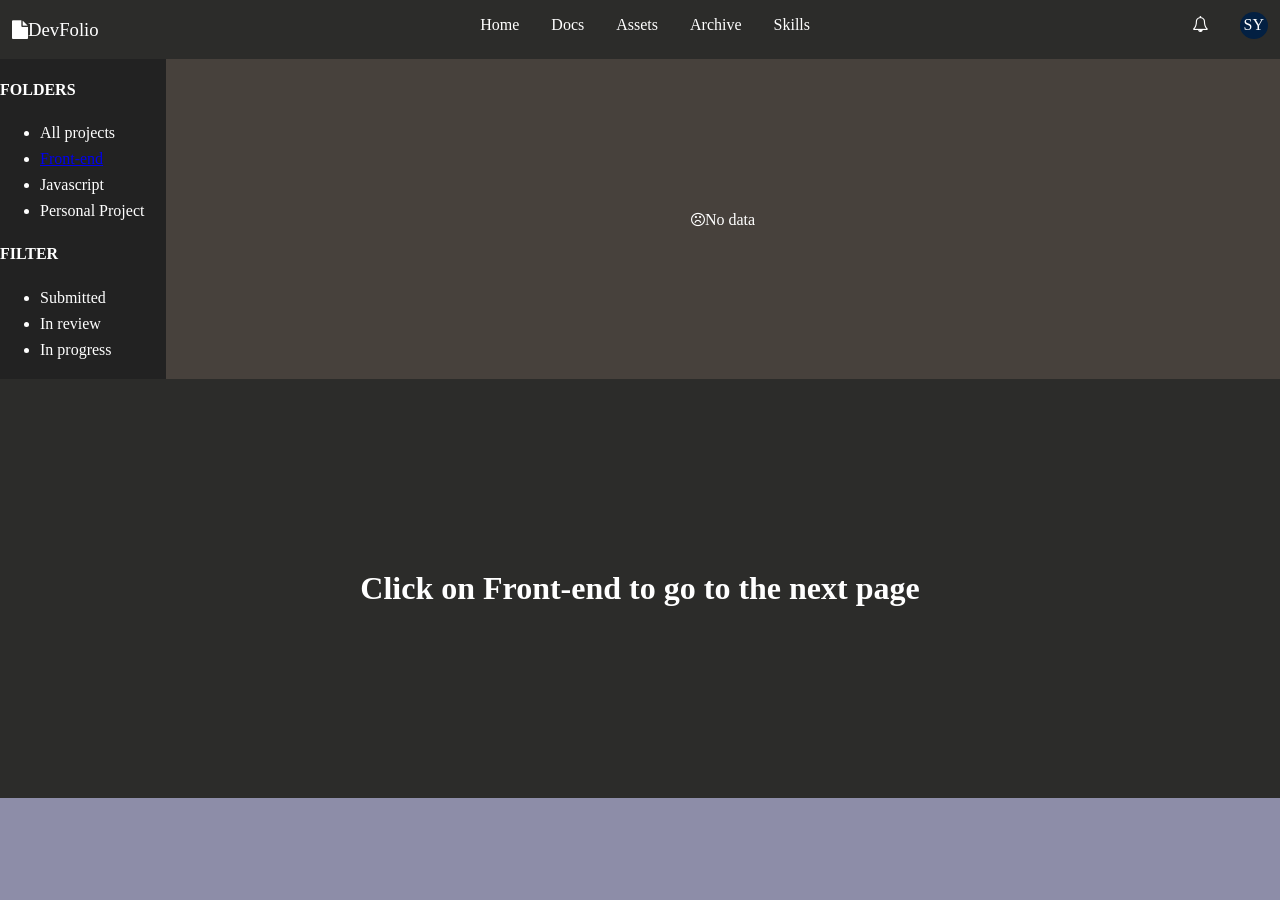
<file: index.html>
<!doctype html>
<html lang="en">
  <head>
    <meta charset="UTF-8" />
    <meta name="viewport" content="width=device-width, initial-scale=1.0" />
    <title>Document</title>
    <link rel="stylesheet" href="porfolio.css" />
    <link
      rel="stylesheet"
      href="https://cdnjs.cloudflare.com/ajax/libs/font-awesome/4.7.0/css/font-awesome.min.css"
    />
  </head>
  <body>
    <nav class="navigator">
      <h3><i class="fa fa-file" aria-hidden="true">DevFolio</i></h3>
      <ul class="nav1">
        <li>Home</li>
        <li>Docs</li>
        <li>Assets</li>
        <li>Archive</li>
        <li>Skills</li>
      </ul>
      <ul class="nav2">
        <li><i class="fa fa-bell-o" aria-hidden="true"></i></li>
        <li class="profile">SY</li>
      </ul>
    </nav>
    <article class="container">
      <aside>
        <h4>FOLDERS</h4>
        <ul>
          <li>All projects</li>
          <li>
            <a href="/about">Front-end</a>
          </li>
          <li>Javascript</li>
          <li>Personal Project</li>
        </ul>
        <h4>FILTER</h4>
        <ul>
          <li>Submitted</li>
          <li>In review</li>
          <li>In progress</li>
        </ul>
      </aside>
      <div class="noData">
        <i class="fa fa-frown-o" aria-hidden="true"
          ><span class="space">No data</span></i
        >
      </div>
    </article>
    <footer class="animate1">
      <h1>Click on Front-end to go to the next page</h1>
    </footer>
  </body>
</html>
</file>
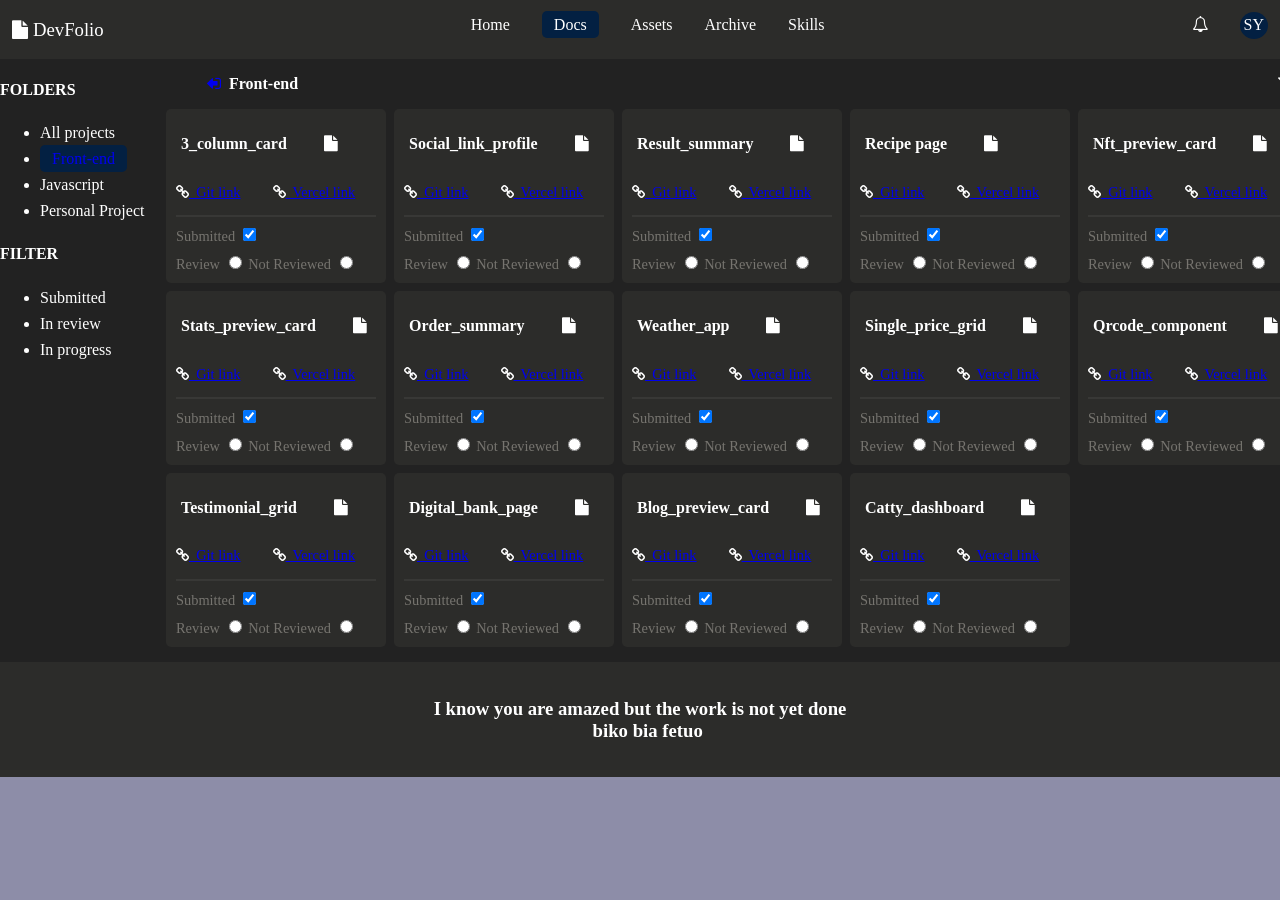
<file: about.html>
<!doctype html>
<html lang="en">
  <head>
    <meta charset="UTF-8" />
    <meta name="viewport" content="width=device-width, initial-scale=1.0" />
    <title>Document</title>
    <link rel="stylesheet" href="porfolio.css" />
    <link
      rel="stylesheet"
      href="https://cdnjs.cloudflare.com/ajax/libs/font-awesome/4.7.0/css/font-awesome.min.css"
    />
  </head>
  <body>
    <nav class="navigator">
      <h3><i class="fa fa-file" aria-hidden="true"> DevFolio</i></h3>
      <ul class="nav1">
        <li>Home</li>
        <li><span class="selected">Docs</span></li>
        <li>Assets</li>
        <li>Archive</li>
        <li>Skills</li>
      </ul>
      <ul class="nav2">
        <li><i class="fa fa-bell-o" aria-hidden="true"></i></li>
        <li class="profile">SY</li>
      </ul>
    </nav>
    <article class="container">
      <aside>
        <h4>FOLDERS</h4>
        <ul>
          <li>All projects</li>
          <li>
            <span class="selected">
              <a
                href="/"
                >Front-end</a
              ></span
            >
          </li>
          <li>Javascript</li>
          <li>Personal Project</li>
        </ul>
        <h4>FILTER</h4>
        <ul>
          <li>Submitted</li>
          <li>In review</li>
          <li>In progress</li>
        </ul>
      </aside>
      <div class="Data">
        <nav class="headline">
          <ul>
            <li>
              <a
                href="/"
                ><i
                  class="fa fa-sign-out fa-flip-horizontal"
                  aria-hidden="true"
                ></i
              ></a>
              &nbsp;
            </li>
            <li><strong>Front-end</strong></li>

            <li>
              <i class="fa fa-filter" aria-hidden="true"></i> &nbsp;Filter
            </li>
            <li>
              <i class="fa fa-plus" aria-hidden="true"></i> &nbsp;Add project
            </li>
          </ul>
        </nav>
        <article class="bigbox">
          <section class="box">
            <div class="heading">
              <h4>3_column_card</h4>
              <p><i class="fa fa-file" aria-hidden="true"></i></p>
            </div>
            <div class="links">
              <div>
                <p>
                  <i class="fa fa-link" aria-hidden="true"></i
                  ><a
                    href="https://github.com/fadayomisuccess05-alt/3_column_preview"
                  target="_blank">
                    &nbsp;Git link</a
                  >
                </p>
              </div>
              <div>
                <p>
                  <i class="fa fa-link" aria-hidden="true"></i
                  ><a href="https://3-column-preview-bice.vercel.app/" target="_blank">
                    &nbsp;Vercel link</a
                  >
                </p>
              </div>
            </div>
            <div class="line"></div>
            <form>
              <label for="Submitted">
                Submitted
                <input
                  type="checkbox"
                  id="submitted"
                  name="Submitted"
                  checked
                />
              </label>
            </form>
            <form>
              <label for="review"
                >Review
                <input type="radio" id="review" />
              </label>
              <label for="not_reviewed">
                Not Reviewed <input type="radio" id="not_reviewed" />
              </label>
            </form>
          </section>
          <section class="box">
            <div class="heading">
              <h4>Social_link_profile</h4>
              <p><i class="fa fa-file" aria-hidden="true"></i></p>
            </div>
            <div class="links">
              <div>
                <p>
                  <i class="fa fa-link" aria-hidden="true"></i
                  ><a
                    href="https://github.com/fadayomisuccess05-alt/profile_view"
                  target="_blank">
                    &nbsp;Git link</a
                  >
                </p>
              </div>
              <div>
                <p>
                  <i class="fa fa-link" aria-hidden="true"></i
                  ><a href="https://profile-view-bice.vercel.app/" target="_blank">
                    &nbsp;Vercel link</a
                  >
                </p>
              </div>
            </div>
            <div class="line"></div>
            <form>
              <label for="Submitted">
                Submitted
                <input
                  type="checkbox"
                  id="submitted"
                  name="Submitted"
                  checked
                />
              </label>
            </form>
            <form>
              <label for="review"
                >Review
                <input type="radio" id="review" />
              </label>
              <label for="not_reviewed">
                Not Reviewed <input type="radio" id="not_reviewed" />
              </label>
            </form>
          </section>
          <section class="box">
            <div class="heading">
              <h4>Result_summary</h4>
              <p><i class="fa fa-file" aria-hidden="true"></i></p>
            </div>
            <div class="links">
              <div>
                <p>
                  <i class="fa fa-link" aria-hidden="true"></i
                  ><a
                    href="https://github.com/fadayomisuccess05-alt/result_summary"
                  target="_blank">
                    &nbsp;Git link</a
                  >
                </p>
              </div>
              <div>
                <p>
                  <i class="fa fa-link" aria-hidden="true"></i
                  ><a href="https://result-summary-six-flax.vercel.app/" target="_blank">
                    &nbsp;Vercel link</a
                  >
                </p>
              </div>
            </div>
            <div class="line"></div>
            <form>
              <label for="Submitted">
                Submitted
                <input
                  type="checkbox"
                  id="submitted"
                  name="Submitted"
                  checked
                />
              </label>
            </form>
            <form>
              <label for="review"
                >Review
                <input type="radio" id="review" />
              </label>
              <label for="not_reviewed">
                Not Reviewed <input type="radio" id="not_reviewed" />
              </label>
            </form>
          </section>
          <section class="box">
            <div class="heading">
              <h4>Recipe page</h4>
              <p><i class="fa fa-file" aria-hidden="true"></i></p>
            </div>
            <div class="links">
              <div>
                <p>
                  <i class="fa fa-link" aria-hidden="true"></i
                  ><a
                    href="https://github.com/fadayomisuccess05-alt/recipe_page"
                  target="_blank">
                    &nbsp;Git link</a
                  >
                </p>
              </div>
              <div>
                <p>
                  <i class="fa fa-link" aria-hidden="true"></i
                  ><a href="https://recipe-page-five-red.vercel.app/" target="_blank">
                    &nbsp;Vercel link</a
                  >
                </p>
              </div>
            </div>
            <div class="line"></div>
            <form>
              <label for="Submitted">
                Submitted
                <input
                  type="checkbox"
                  id="submitted"
                  name="Submitted"
                  checked
                />
              </label>
            </form>
            <form>
              <label for="review"
                >Review
                <input type="radio" id="review" />
              </label>
              <label for="not_reviewed">
                Not Reviewed <input type="radio" id="not_reviewed" />
              </label>
            </form>
          </section>
          <section class="box">
            <div class="heading">
              <h4>Nft_preview_card</h4>
              <p><i class="fa fa-file" aria-hidden="true"></i></p>
            </div>
            <div class="links">
              <div>
                <p>
                  <i class="fa fa-link" aria-hidden="true"></i
                  ><a href="https://github.com/fadayomisuccess05-alt/nft_card" target="_blank">
                    &nbsp;Git link</a
                  >
                </p>
              </div>
              <div>
                <p>
                  <i class="fa fa-link" aria-hidden="true"></i
                  ><a href="https://nft-card-nine-snowy.vercel.app/" target="_blank">
                    &nbsp;Vercel link</a
                  >
                </p>
              </div>
            </div>
            <div class="line"></div>
            <form>
              <label for="Submitted">
                Submitted
                <input
                  type="checkbox"
                  id="submitted"
                  name="Submitted"
                  checked
                />
              </label>
            </form>
            <form>
              <label for="review"
                >Review
                <input type="radio" id="review" />
              </label>
              <label for="not_reviewed">
                Not Reviewed <input type="radio" id="not_reviewed" />
              </label>
            </form>
          </section>
          <section class="box">
            <div class="heading">
              <h4>Stats_preview_card</h4>
              <p><i class="fa fa-file" aria-hidden="true"></i></p>
            </div>
            <div class="links">
              <div>
                <p>
                  <i class="fa fa-link" aria-hidden="true"></i
                  ><a
                    href="https://github.com/fadayomisuccess05-alt/stats_preview"
                  target="_blank">
                    &nbsp;Git link</a
                  >
                </p>
              </div>
              <div>
                <p>
                  <i class="fa fa-link" aria-hidden="true"></i
                  ><a href="https://stats-preview-lime-alpha.vercel.app/" target="_blank">
                    &nbsp;Vercel link</a
                  >
                </p>
              </div>
            </div>
            <div class="line"></div>
            <form>
              <label for="Submitted">
                Submitted
                <input
                  type="checkbox"
                  id="submitted"
                  name="Submitted"
                  checked
                />
              </label>
            </form>
            <form>
              <label for="review"
                >Review
                <input type="radio" id="review" />
              </label>
              <label for="not_reviewed">
                Not Reviewed <input type="radio" id="not_reviewed" />
              </label>
            </form>
          </section>
          <section class="box">
            <div class="heading">
              <h4>Order_summary</h4>
              <p><i class="fa fa-file" aria-hidden="true"></i></p>
            </div>
            <div class="links">
              <div>
                <p>
                  <i class="fa fa-link" aria-hidden="true"></i
                  ><a href="https://github.com/fadayomisuccess05-alt/order_sum" target="_blank">
                    &nbsp;Git link</a
                  >
                </p>
              </div>
              <div>
                <p>
                  <i class="fa fa-link" aria-hidden="true"></i
                  ><a href="https://order-sum-henna.vercel.app/" target="_blank">
                    &nbsp;Vercel link</a
                  >
                </p>
              </div>
            </div>
            <div class="line"></div>
            <form>
              <label for="Submitted">
                Submitted
                <input
                  type="checkbox"
                  id="submitted"
                  name="Submitted"
                  checked
                />
              </label>
            </form>
            <form>
              <label for="review"
                >Review
                <input type="radio" id="review" />
              </label>
              <label for="not_reviewed">
                Not Reviewed <input type="radio" id="not_reviewed" />
              </label>
            </form>
          </section>
          <section class="box">
            <div class="heading">
              <h4>Weather_app</h4>
              <p><i class="fa fa-file" aria-hidden="true"></i></p>
            </div>
            <div class="links">
              <div>
                <p>
                  <i class="fa fa-link" aria-hidden="true"></i
                  ><a
                    href="https://github.com/fadayomisuccess05-alt/weather_board"
                   target="_blank">
                    &nbsp;Git link</a
                  >
                </p>
              </div>
              <div>
                <p>
                  <i class="fa fa-link" aria-hidden="true"></i
                  ><a href="https://weather-board-six.vercel.app/" target="_blank"> &nbsp;Vercel link</a>
                </p>
              </div>
            </div>
            <div class="line"></div>
            <form>
              <label for="Submitted">
                Submitted
                <input
                  type="checkbox"
                  id="submitted"
                  name="Submitted"
                  checked
                />
              </label>
            </form>
            <form>
              <label for="review"
                >Review
                <input type="radio" id="review" />
              </label>
              <label for="not_reviewed">
                Not Reviewed <input type="radio" id="not_reviewed" />
              </label>
            </form>
          </section>
          <section class="box">
            <div class="heading">
              <h4>Single_price_grid</h4>
              <p><i class="fa fa-file" aria-hidden="true"></i></p>
            </div>
            <div class="links">
              <div>
                <p>
                  <i class="fa fa-link" aria-hidden="true"></i
                  ><a
                    href="https://github.com/fadayomisuccess05-alt/prize_grid"
                   target="_blank">
                    &nbsp;Git link</a
                  >
                </p>
              </div>
              <div>
                <p>
                  <i class="fa fa-link" aria-hidden="true"></i
                  ><a href="https://prize-grid-sage.vercel.app/" target="_blank">
                    &nbsp;Vercel link</a
                  >
                </p>
              </div>
            </div>
            <div class="line"></div>
            <form>
              <label for="Submitted">
                Submitted
                <input
                  type="checkbox"
                  id="submitted"
                  name="Submitted"
                  checked
                />
              </label>
            </form>
            <form>
              <label for="review"
                >Review
                <input type="radio" id="review" />
              </label>
              <label for="not_reviewed">
                Not Reviewed <input type="radio" id="not_reviewed" />
              </label>
            </form>
          </section>
          <section class="box">
            <div class="heading">
              <h4>Qrcode_component</h4>
              <p><i class="fa fa-file" aria-hidden="true"></i></p>
            </div>
            <div class="links">
              <div>
                <p>
                  <i class="fa fa-link" aria-hidden="true"></i
                  ><a href="https://github.com/fadayomisuccess05-alt/qr_code" target="_blank">
                    &nbsp;Git link</a
                  >
                </p>
              </div>
              <div>
                <p>
                  <i class="fa fa-link" aria-hidden="true"></i
                  ><a href="https://qr-code-eta-inky.vercel.app/" target="_blank">
                    &nbsp;Vercel link</a
                  >
                </p>
              </div>
            </div>
            <div class="line"></div>
            <form>
              <label for="Submitted">
                Submitted
                <input
                  type="checkbox"
                  id="submitted"
                  name="Submitted"
                  checked
                />
              </label>
            </form>
            <form>
              <label for="review"
                >Review
                <input type="radio" id="review" />
              </label>
              <label for="not_reviewed">
                Not Reviewed <input type="radio" id="not_reviewed" />
              </label>
            </form>
          </section>
          <section class="box">
            <div class="heading">
              <h4>Testimonial_grid</h4>
              <p><i class="fa fa-file" aria-hidden="true"></i></p>
            </div>
            <div class="links">
              <div>
                <p>
                  <i class="fa fa-link" aria-hidden="true"></i
                  ><a
                    href="https://github.com/fadayomisuccess05-alt/testimonial-grid"
                   target="_blank">
                    &nbsp;Git link</a
                  >
                </p>
              </div>
              <div>
                <p>
                  <i class="fa fa-link" aria-hidden="true"></i
                  ><a href="https://testimonial-grid-blue-ten.vercel.app/" target="_blank">
                    &nbsp;Vercel link</a
                  >
                </p>
              </div>
            </div>
            <div class="line"></div>
            <form>
              <label for="Submitted">
                Submitted
                <input
                  type="checkbox"
                  id="submitted"
                  name="Submitted"
                  checked
                />
              </label>
            </form>
            <form>
              <label for="review"
                >Review
                <input type="radio" id="review" />
              </label>
              <label for="not_reviewed">
                Not Reviewed <input type="radio" id="not_reviewed" />
              </label>
            </form>
          </section>
          <section class="box">
            <div class="heading">
              <h4>Digital_bank_page</h4>
              <p><i class="fa fa-file" aria-hidden="true"></i></p>
            </div>
            <div class="links">
              <div>
                <p>
                  <i class="fa fa-link" aria-hidden="true"></i
                  ><a
                    href="https://github.com/fadayomisuccess05-alt/landing_page"
                   target="_blank">
                    &nbsp;Git link</a
                  >
                </p>
              </div>
              <div>
                <p>
                  <i class="fa fa-link" aria-hidden="true"></i
                  ><a href="https://landing-page-nine-pi-54.vercel.app/" target="_blank">
                    &nbsp;Vercel link</a
                  >
                </p>
              </div>
            </div>
            <div class="line"></div>
            <form>
              <label for="Submitted">
                Submitted
                <input
                  type="checkbox"
                  id="submitted"
                  name="Submitted"
                  checked
                />
              </label>
            </form>
            <form>
              <label for="review"
                >Review
                <input type="radio" id="review" />
              </label>
              <label for="not_reviewed">
                Not Reviewed <input type="radio" id="not_reviewed" />
              </label>
            </form>
          </section>
          <section class="box">
            <div class="heading">
              <h4>Blog_preview_card</h4>
              <p><i class="fa fa-file" aria-hidden="true"></i></p>
            </div>
            <div class="links">
              <div>
                <p>
                  <i class="fa fa-link" aria-hidden="true"></i
                  ><a href="https://github.com/fadayomisuccess05-alt/learning" target="_blank">
                    &nbsp;Git link</a
                  >
                </p>
              </div>
              <div>
                <p>
                  <i class="fa fa-link" aria-hidden="true"></i
                  ><a href="https://learning-nu-five.vercel.app/" target="_blank">
                    &nbsp;Vercel link</a
                  >
                </p>
              </div>
            </div>
            <div class="line"></div>
            <form>
              <label for="Submitted">
                Submitted
                <input
                  type="checkbox"
                  id="submitted"
                  name="Submitted"
                  checked
                />
              </label>
            </form>
            <form>
              <label for="review"
                >Review
                <input type="radio" id="review" />
              </label>
              <label for="not_reviewed">
                Not Reviewed <input type="radio" id="not_reviewed" />
              </label>
            </form>
          </section>
          <section class="box">
            <div class="heading">
              <h4>Catty_dashboard</h4>
              <p><i class="fa fa-file" aria-hidden="true"></i></p>
            </div>
            <div class="links">
              <div>
                <p>
                  <i class="fa fa-link" aria-hidden="true"></i
                  ><a
                    href="https://github.com/fadayomisuccess05-alt/caty_dashboard"
                   target="_blank">
                    &nbsp;Git link</a
                  >
                </p>
              </div>
              <div>
                <p>
                  <i class="fa fa-link" aria-hidden="true"></i
                  ><a href="https://caty-dashboard.vercel.app/" target="_blank">
                    &nbsp;Vercel link</a
                  >
                </p>
              </div>
            </div>
            <div class="line"></div>
            <form>
              <label for="Submitted">
                Submitted
                <input
                  type="checkbox"
                  id="submitted"
                  name="Submitted"
                  checked
                />
              </label>
            </form>
            <form>
              <label for="review"
                >Review
                <input type="radio" id="review" />
              </label>
              <label for="not_reviewed">
                Not Reviewed <input type="radio" id="not_reviewed" />
              </label>
            </form>
          </section>
        </article>
      </div>
    </article>
    <footer class="animate">
      <h3>
        I know you are amazed but the work is not yet done<br />
        &nbsp;&nbsp;&nbsp;&nbsp;&nbsp;&nbsp;&nbsp;&nbsp;&nbsp;&nbsp;&nbsp;&nbsp;&nbsp;&nbsp;&nbsp;&nbsp;&nbsp;&nbsp;&nbsp;&nbsp;&nbsp;&nbsp;&nbsp;&nbsp;&nbsp;&nbsp;&nbsp;&nbsp;&nbsp;&nbsp;&nbsp;&nbsp;&nbsp;&nbsp;biko
        bia fetuo
      </h3>
    </footer>
  </body>
</html>
</file>
<file: porfolio.css>
body {
  background-color: rgb(141, 141, 168);
  min-width: 100%;
  height: 100vh;
  margin: 0;
  color: #fff;
}
.navigator {
  background-color: rgb(44, 44, 42);
  display: flex;
  padding-inline: 12px;
}
.navigator ul {
  display: flex;
  gap: 2em;
  list-style: none;
  margin-left: auto;
}
.profile {
  background-color: rgb(3, 32, 66);
  border-radius: 50%;
  padding: 4px;
  transform: translatey(-4px);
}
.container {
  background-color: rgb(34, 34, 34);
  gap: 1rem;
  display: flex;
}
aside {
  min-width: 150px;
  flex: 0;
}
.selected {
  background-color: rgb(3, 32, 66);
  padding: 5px 12px;
  border-radius: 5px;
}
.selected a {
  text-decoration: none;
}
aside li {
  padding-block: 4px;
}
.noData {
  display: flex;
  justify-content: center;
  align-items: center;
  background-color: rgb(71, 65, 60);
  width: 100%;
}
.headline ul {
  list-style: none;
  display: flex;
  justify-content: space-around;
}
.headline li {
  flex: 1 0 auto;
}
.headline li:nth-child(2) {
  margin-right: 980px;
}
.box {
  background-color: rgb(44, 44, 42);
  width: 200px;
  border-radius: 5px;
  padding: 10px;
}
.heading {
  display: flex;
  align-items: center;
  gap: 2rem;
}
.heading h4 {
  margin: 5px;
}
.links {
  display: flex;
  padding: 0px;
  margin: 0;
  font-size: 0.9em;
  gap: 2rem;
}
.line {
  border: 1px solid rgb(56, 56, 54);
}
form {
  margin-top: 8px;
  font-size: 0.9em;
  color: rgb(118, 116, 111);
}
.bigbox {
  display: flex;
  gap: 0.5rem;
  flex-wrap: wrap;
  margin-block: 15px;
}
.box {
  flex: 0 1 auto;
}
.animate,
.animate1 {
  max-width: 100vw;
  display: flex;
  justify-content: center;
  align-items: center;
  background-color: rgb(44, 44, 42);
  padding-block: 17px;
}
.animate1 {
  padding-block: 170px;
}
.animate > h3,
.animate1 > h1 {
  color: #ffffff;
  transform: translateX(0);
  /* Defines what property changes and how long it takes */
  transition:
    transform 0.3s ease,
    color 0.3s ease;
}

.animate > h3:hover,
.animate1 > h1:hover {
  color: #ff4757;
  transform: translateX(15px); /* Moves 10px to the right */
}

@media screen and (max-width: 500px) {
  aside {
    min-width: 100px;
    font-size: 0.9rem;
  }
  footer {
    font-size: 0.75em;
    text-align: center;
  }
  .noData {
    width: 100%;
  }
  .navigator {
    background-color: rgb(44, 44, 42);
    display: flex;
    flex-direction: column;
  }
  .navigator ul {
    min-width: 300px;
    display: flex;
    justify-content: center;
    gap: 1em;
    list-style: none;
    margin-left: 0;
    padding-inline: auto;
  }
  .nav1 {
    margin: 0px;
    padding-inline: 0px;
  }
  .nav2 {
    transform: translate(135px, -55px);
    margin: 0;
  }
  .bigbox {
    display: flex;
    flex-direction: column;
  }
  .box {
    min-width: 230px;
  }
  .headline {
    min-width: 300px;
    font-size: 0.9rem;
  }
  .headline ul {
    padding: 0;
    margin-right: 40px;
  }
  .headline li:nth-child(2) {
    margin-right: 0px;
  }
}
</file>
